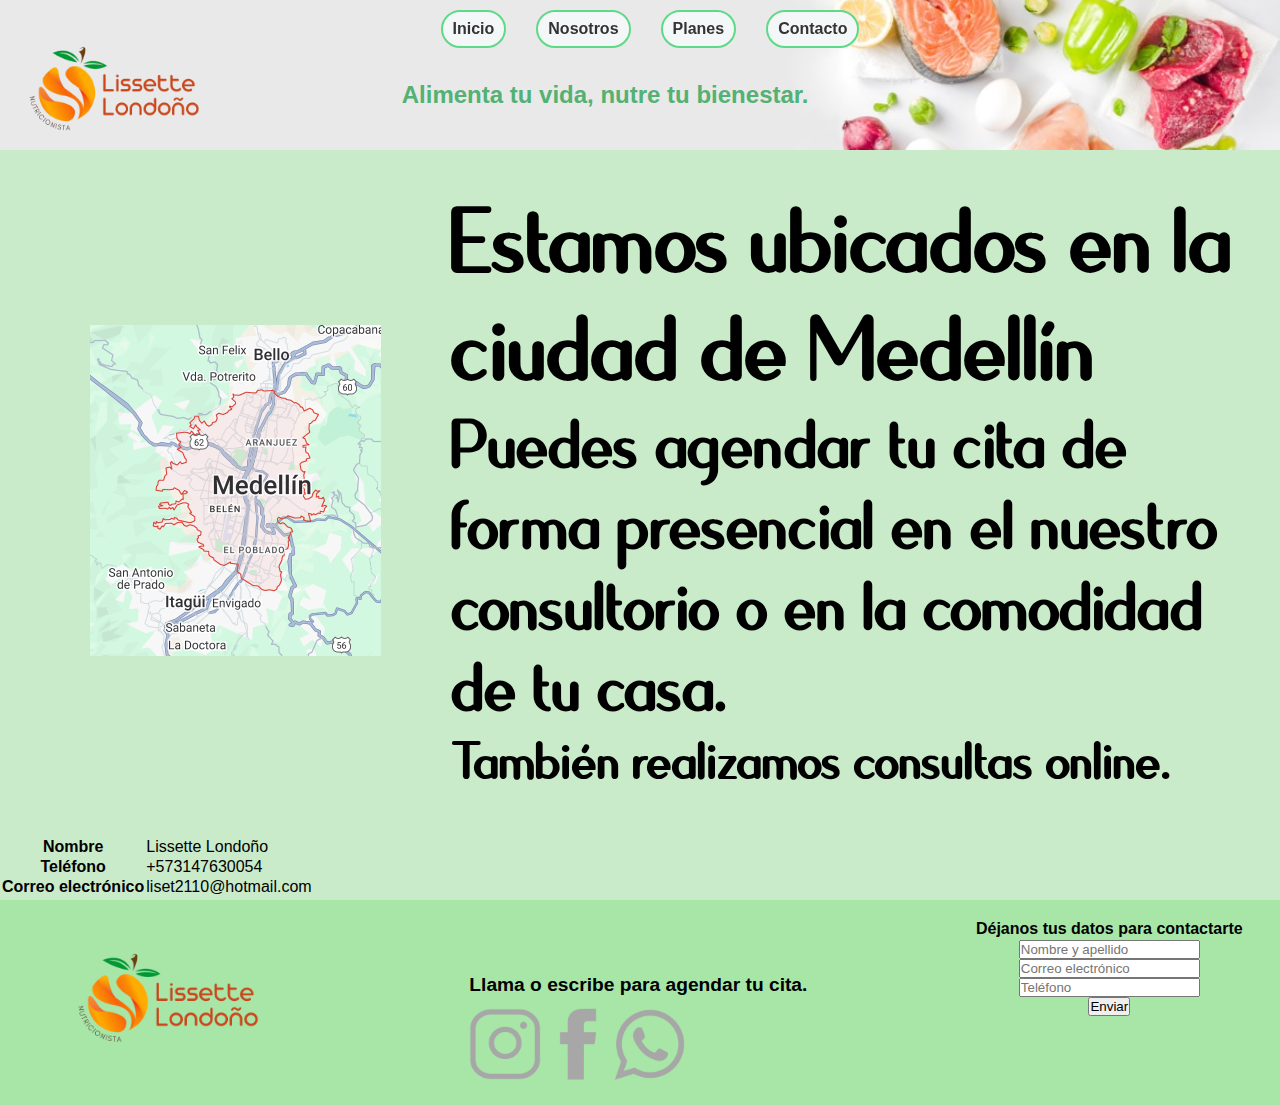
<file: contacto.html>
<!DOCTYPE html>
<html lang="es_LA">
<head>
    <meta charset="UTF-8">
    <meta name="viewport" content="width=device-width, initial-scale=1.0">
    <title>Nutricionista Lissette Londoño</title>
    <link rel="shortcut icon" href="Images/Kiwi.ico" type="image/x-icon">
    <link rel="stylesheet" href="contacto.css">
    <link href="https://cdn.jsdelivr.net/npm/bootstrap@5.0.2/dist/css/bootstrap.min.css" rel="stylesheet" integrity="sha384-EVSTQN3/azprG1Anm3QDgpJLIm9Nao0Yz1ztcQTwFspd3yD65VohhpuuCOmLASjC" crossorigin="anonymous"> 
</head>
<body>
    <nav class="menu">
        <a href="index.html" >Inicio</a>
        <a href="Nosotros.html">Nosotros</a>
        <a href="planes.html" >Planes</a>
        <a href="contacto.html">Contacto</a>
    </nav>
        <header>
        <div class="logo">
            <img src="Images/Lissete-removebg-preview.png" alt="logo">
        </div>
        <div class="slogan">
            <h1>Alimenta tu vida, nutre tu bienestar.</h1>
        </div>
    </header>
    <main>
        <div class="texto-mapa">
            <a href="https://www.google.com/maps/place/Interm%C3%A9dica+Centro+de+Especialistas/@6.2063215,-75.5705527,15z/data=!4m2!3m1!1s0x0:0x368d661054cea444?sa=X&ved=1t:2428&ictx=111" target="_blank">
                <img class="mapa" src="Images/Mapa medellin.png" alt="Mapa medellin">
            </a>
            <div class="texto">
                <h1>Estamos ubicados en la ciudad de Medellín</h1>
                <h2>Puedes agendar tu cita de forma presencial en el nuestro consultorio o en la comodidad de tu casa.</h2>
                <h3>También realizamos consultas online.</h3>
            </div>
        </div>
    </main>
        <table class="table">
            <thead>
              <tr>
                <th scope="col"></th>
                <th scope="col"></th>
                <th scope="col"></th>
              </tr>
            </thead>
            <tbody>
                <tr>
                    <th scope="row">Nombre</th>
                    <td>Lissette Londoño</td>
                </tr>
                <tr>
                    <th scope="row">Teléfono</th>
                    <td>+573147630054</td>
                </tr>
                <tr>
                    <th scope="row">Correo electrónico</th>
                    <td colspan="2">liset2110@hotmail.com</td>
                <tr>
            </tbody>
          </table>

    
    <div class="footerr">
        <footer class="logoo">    
            <img class="logofooter" src="Images/Lissete-removebg-preview.png" alt="logo">
        </footer>
        <footer class="redes">
            <h3 class="llama">Llama o escribe para agendar tu cita.</h3>
            <div class="redess">
                <a href="https://www.instagram.com/lissetlondono/" target="_blank"><img src="Images/instagram" alt="Instagram"></a>
                <a href="https://www.facebook.com/lisset.londonozapata?locale=es_LA" target="_blank"><img src="Images/facebook" alt="facebook"></a>
                <a href="https://wa.me/+573147630054?text=¡Hola!%20Estoy%20interesado%20en%20hablar%20contigo." target="_blank"><img src="Images/whatsapp" alt="whatsapp"></a>
            </div>
        </footer>
        <footer>
            <form>
                <legend class="tituloform"> <p class="datos"><strong>Déjanos tus datos para contactarte</strong></p></legend>
                <div class="mb-3">
                    <label for="Nombre completo" class="form-label"></label>
                    <input type="nombre" class="form-control" id="Nombre completo" aria-describedby="Nombre completo" placeholder="Nombre y apellido">
                    <label for="Email" class="form-label"></label>
                    <input type="Email" class="form-control" id="Email" aria-describedby="Email" placeholder="Correo electrónico">
                    <label for="Teléfono" class="form-label"></label>
                    <input type="Teléfono" class="form-control" id="Teléfono" placeholder="Teléfono">
                </div>
                <button type="submit" class="btn btn-primary">Enviar</button>
            </form>
        </footer>
        </div>
        <script src="https://cdn.jsdelivr.net/npm/@popperjs/core@2.9.2/dist/umd/popper.min.js" integrity="sha384-IQsoLXl5PILFhosVNubq5LC7Qb9DXgDA9i+tQ8Zj3iwWAwPtgFTxbJ8NT4GN1R8p" crossorigin="anonymous"></script>
        <script src="https://cdn.jsdelivr.net/npm/bootstrap@5.0.2/dist/js/bootstrap.min.js" integrity="sha384-cVKIPhGWiC2Al4u+LWgxfKTRIcfu0JTxR+EQDz/bgldoEyl4H0zUF0QKbrJ0EcQF" crossorigin="anonymous"></script>

    
</body>
</html>
</file>
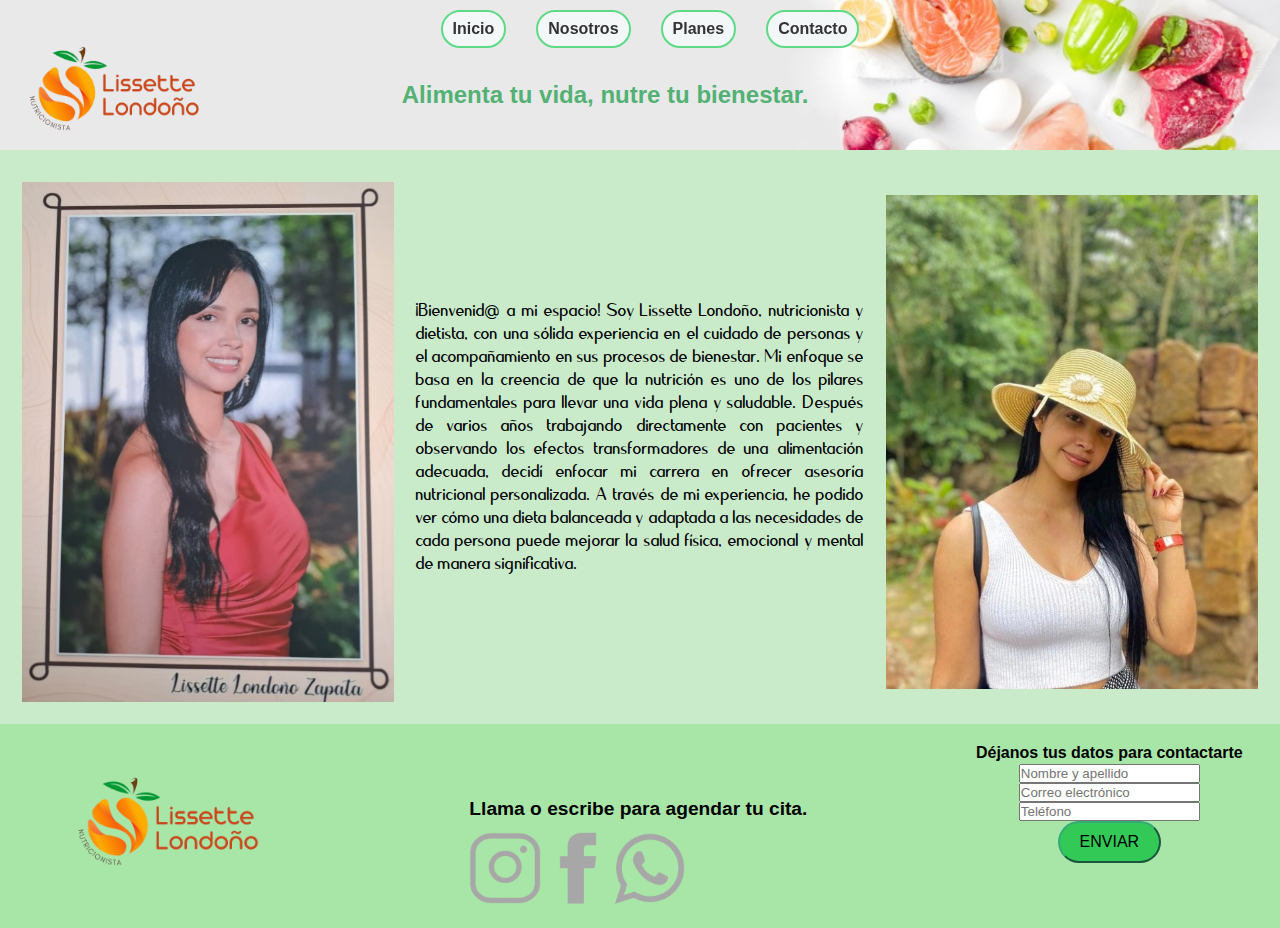
<file: Nosotros.html>
<!DOCTYPE html>
<html lang="es_LA">
<head>
    <meta charset="UTF-8">
    <meta name="viewport" content="width=device-width, initial-scale=1.0">
    <title>Nutricionista Lissette Londoño</title>
    <link rel="shortcut icon" href="Images/Kiwi.ico" type="image/x-icon">
    <link rel="stylesheet" href="nosotros.css">
    <link href="https://cdn.jsdelivr.net/npm/bootstrap@5.0.2/dist/css/bootstrap.min.css" rel="stylesheet" integrity="sha384-EVSTQN3/azprG1Anm3QDgpJLIm9Nao0Yz1ztcQTwFspd3yD65VohhpuuCOmLASjC" crossorigin="anonymous"> 
</head>
<body>
    <nav class="menu">
        <a href="index.html" >Inicio</a>
        <a href="Nosotros.html">Nosotros</a>
        <a href="planes.html" >Planes</a>
        <a href="contacto.html">Contacto</a>
    </nav>
    <header>
        <div class="logo">
            <img src="Images/Lissete-removebg-preview.png" alt="logo">
        </div>
        <div class="slogan">
            <h1>Alimenta tu vida, nutre tu bienestar.</h1>
        </div>
    </header>
    <main>
        <img class="lisset" src="Images/Foto lis.jpg" alt="Foto">
        <p>¡Bienvenid@ a mi espacio! Soy Lissette Londoño, nutricionista y dietista, con una sólida experiencia en el cuidado de personas y el acompañamiento en sus procesos de bienestar. Mi enfoque se basa en la creencia de que la nutrición es uno de los pilares fundamentales para llevar una vida plena y saludable.
        Después de varios años trabajando directamente con pacientes y observando los efectos transformadores de una alimentación adecuada, decidí enfocar mi carrera en ofrecer asesoría nutricional personalizada. A través de mi experiencia, he podido ver cómo una dieta balanceada y adaptada a las necesidades de cada persona puede mejorar la salud física, emocional y mental de manera significativa.</p>
        <img class="liss" src="Images/Liss.jpg" alt="Foto">
    </main>
    <div class="footerr">
        <footer class="logoo">    
            <img class="logofooter" src="Images/Lissete-removebg-preview.png" alt="logo">
        </footer>
        <footer class="redes">
            <h3 class="llama">Llama o escribe para agendar tu cita.</h3>
            <div class="redess">
                <a href="https://www.instagram.com/lissetlondono/" target="_blank"><img src="Images/instagram" alt="Instagram"></a>
                <a href="https://www.facebook.com/lisset.londonozapata?locale=es_LA" target="_blank"><img src="Images/facebook" alt="facebook"></a>
                <a href="https://wa.me/+573147630054?text=¡Hola!%20Estoy%20interesado%20en%20hablar%20contigo." target="_blank"><img src="Images/whatsapp" alt="whatsapp"></a>
            </div>
        </footer>
        <footer>
            <form>
                <legend class="tituloform"> <p class="datos"><strong>Déjanos tus datos para contactarte</strong></p></legend>
                <div class="mb-3">
                    <label for="Nombre completo" class="form-label"></label>
                    <input type="nombre" class="form-control" id="Nombre completo" aria-describedby="Nombre completo" placeholder="Nombre y apellido">
                    <label for="Email" class="form-label"></label>
                    <input type="Email" class="form-control" id="Email" aria-describedby="Email" placeholder="Correo electrónico">
                    <label for="Teléfono" class="form-label"></label>
                    <input type="Teléfono" class="form-control" id="Teléfono" placeholder="Teléfono">
                </div>
                <button type="submit" class="btn btn-primary">Enviar</button>
            </form>
        </footer>
        </div>
        <script src="https://cdn.jsdelivr.net/npm/@popperjs/core@2.9.2/dist/umd/popper.min.js" integrity="sha384-IQsoLXl5PILFhosVNubq5LC7Qb9DXgDA9i+tQ8Zj3iwWAwPtgFTxbJ8NT4GN1R8p" crossorigin="anonymous"></script>
        <script src="https://cdn.jsdelivr.net/npm/bootstrap@5.0.2/dist/js/bootstrap.min.js" integrity="sha384-cVKIPhGWiC2Al4u+LWgxfKTRIcfu0JTxR+EQDz/bgldoEyl4H0zUF0QKbrJ0EcQF" crossorigin="anonymous"></script></body>
</html>
</file>
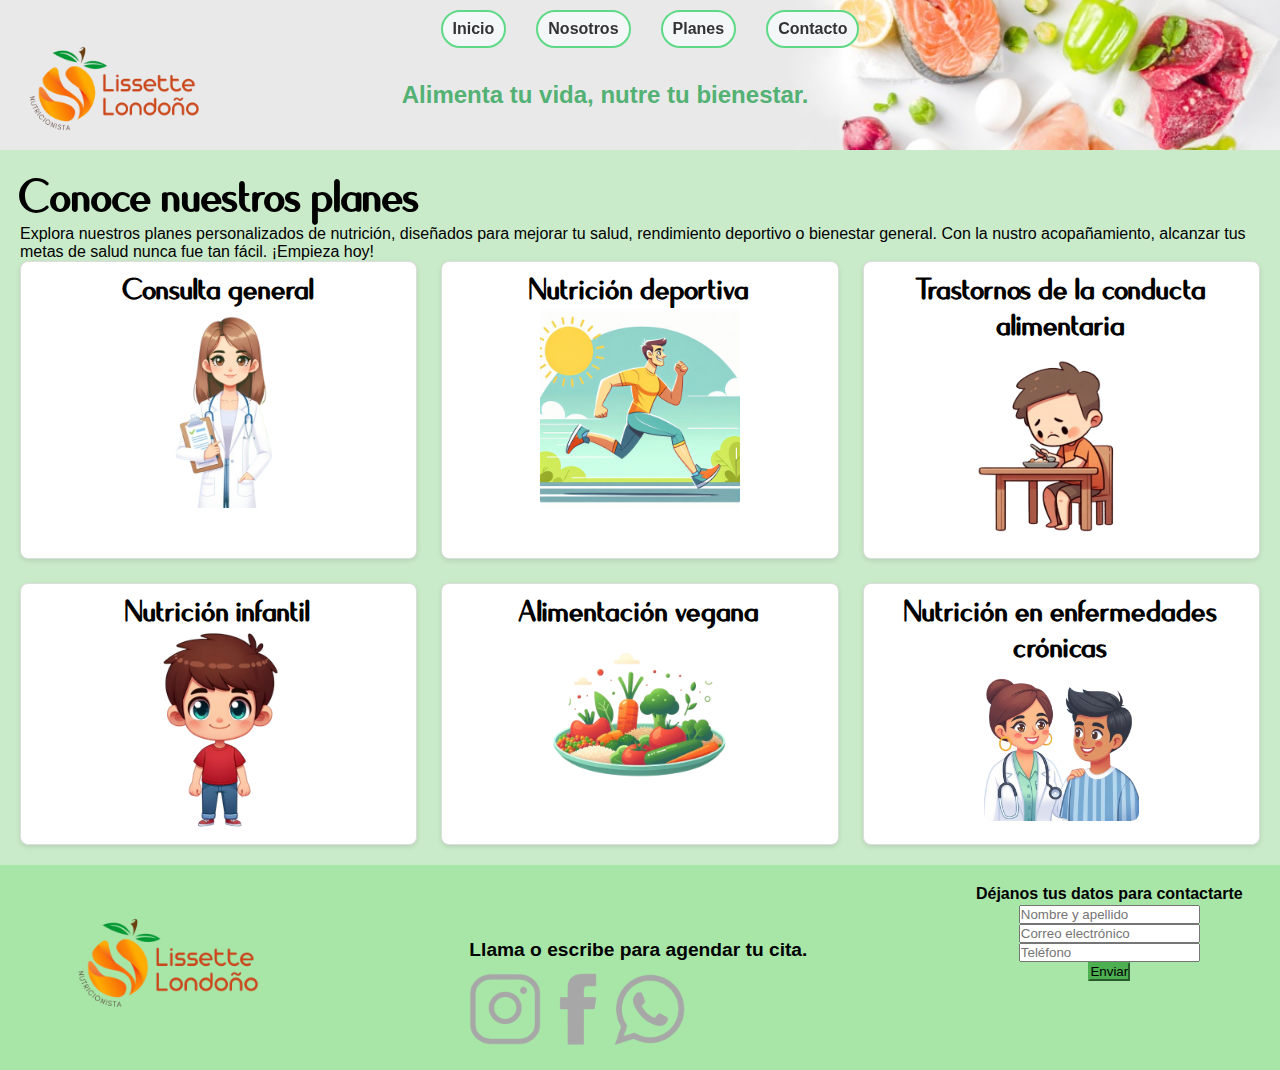
<file: planes.html>
<!DOCTYPE html>
<html lang="es_LA">
<head>
    <meta charset="UTF-8">
    <meta name="viewport" content="width=device-width, initial-scale=1.0">
    <title>Nutricionista Lissette Londoño</title>
    <link rel="shortcut icon" href="Images/Kiwi.ico" type="image/x-icon">
    <link rel="stylesheet" href="planes.css">
    <link href="https://cdn.jsdelivr.net/npm/bootstrap@5.0.2/dist/css/bootstrap.min.css" rel="stylesheet" integrity="sha384-EVSTQN3/azprG1Anm3QDgpJLIm9Nao0Yz1ztcQTwFspd3yD65VohhpuuCOmLASjC" crossorigin="anonymous"> 
</head>
<body>
<nav class="menu">
        <a href="index.html" >Inicio</a>
        <a href="Nosotros.html">Nosotros</a>
        <a href="planes.html" >Planes</a>
        <a href="contacto.html">Contacto</a>
</nav>
    <header>
        <div class="logo">
            <img src="Images/Lissete-removebg-preview.png" alt="logo">
        </div>
        <div class="slogan">
            <h1>Alimenta tu vida, nutre tu bienestar.</h1>
        </div>
    </header>
    <main>
        <div class="planes">
            <h2><strong>Conoce nuestros planes </strong></h2>
            <p>Explora nuestros planes personalizados de nutrición, diseñados para mejorar tu salud, rendimiento deportivo o 
            bienestar general. Con la nustro acopañamiento, alcanzar tus metas de salud nunca fue tan fácil. 
            ¡Empieza hoy!</p>
        </div>
        <div class="contenedor1">
            
            <div class="uno">
                <h4>Consulta general</h4>
                <img src="Images/nutricionista.png" alt="">
                <p>Resuelve tus dudas sobre alimentación y recibe orientación personalizada para mejorar tus hábitos nutricionales y alcanzar un estilo de vida saludable.</p>
            </div>
            <div class="dos">
                <h4>Nutrición deportiva</h4>
                <img src="Images/deportista.png" alt="">
                <p>Optimiza tu rendimiento físico con planes nutricionales adaptados a tus objetivos deportivos y necesidades energéticas.</p>
            </div>
            <div class="tres">
                <h4>Trastornos de la conducta alimentaria</h4>
                <img src="Images/trastorno.png" alt="">
                <p>Obtén apoyo profesional para tratar trastornos alimenticios, con un enfoque integral que promueve la salud mental y nutricional.</p>
            </div>
            <div class="cuatro">
                <h4>Nutrición infantil</h4>
                <img src="Images/niño-removebg-preview.png" alt="">
                <p>Asegura una alimentación balanceada para los más pequeños, promoviendo su crecimiento, desarrollo y hábitos saludables desde temprana edad.</p>
            </div>
            <div class="cinco">
                <h4>Alimentación vegana</h4>
                <img src="Images/vegana-removebg-preview.png" alt="">
                <p>Descubre cómo llevar una alimentación vegana equilibrada y deliciosa, adaptada a tus necesidades nutricionales y estilo de vida.</p>
            </div>
            <div class="seis">
                <h4>Nutrición en enfermedades crónicas</h4>
                <img src="Images/doctora-removebg-preview.png" alt="">
                <p>Recibe orientación especializada para manejar y mejorar tu salud a través de una alimentación adecuada para enfermedades crónicas, promoviendo tu bienestar integral.</p>
            </div>
        </div>
    </div>
</main>
<div class="footerr">
    <footer class="logoo">    
        <img class="logofooter" src="Images/Lissete-removebg-preview.png" alt="logo">
    </footer>
    <footer class="redes">
        <h3 class="llama">Llama o escribe para agendar tu cita.</h3>
        <div class="redess">
            <a href="https://www.instagram.com/lissetlondono/" target="_blank"><img src="Images/instagram" alt="Instagram"></a>
            <a href="https://www.facebook.com/lisset.londonozapata?locale=es_LA" target="_blank"><img src="Images/facebook" alt="facebook"></a>
            <a href="https://wa.me/+573147630054?text=¡Hola!%20Estoy%20interesado%20en%20hablar%20contigo." target="_blank"><img src="Images/whatsapp" alt="whatsapp"></a>
        </div>
    </footer>
    <footer>
        <form>
            <legend class="tituloform"> <p class="datos"><strong>Déjanos tus datos para contactarte</strong></p></legend>
            <div class="mb-3">
                <label for="Nombre completo" class="form-label"></label>
                <input type="nombre" class="form-control" id="Nombre completo" aria-describedby="Nombre completo" placeholder="Nombre y apellido">
                <label for="Email" class="form-label"></label>
                <input type="Email" class="form-control" id="Email" aria-describedby="Email" placeholder="Correo electrónico">
                <label for="Teléfono" class="form-label"></label>
                <input type="Teléfono" class="form-control" id="Teléfono" placeholder="Teléfono">
            </div>
            <button type="submit" class="btn btn-primary">Enviar</button>
        </form>
    </footer>
    </div>
    <script src="https://cdn.jsdelivr.net/npm/@popperjs/core@2.9.2/dist/umd/popper.min.js" integrity="sha384-IQsoLXl5PILFhosVNubq5LC7Qb9DXgDA9i+tQ8Zj3iwWAwPtgFTxbJ8NT4GN1R8p" crossorigin="anonymous"></script>
    <script src="https://cdn.jsdelivr.net/npm/bootstrap@5.0.2/dist/js/bootstrap.min.js" integrity="sha384-cVKIPhGWiC2Al4u+LWgxfKTRIcfu0JTxR+EQDz/bgldoEyl4H0zUF0QKbrJ0EcQF" crossorigin="anonymous"></script>
</body>
</html>
</file>
<file: contacto.css>
* {
    padding: 0;
    margin: 0;
}
html{
    box-sizing: border-box;
    font-family:Arial, Helvetica, sans-serif;
    width: 100%;
    height: 100%;
    background-color: rgb(168, 230, 168)
}

@font-face {
    font-family: 'quesha';
    src: url(fonts/Quesha.ttf) format('woff2')
}
.menu{
    position: fixed;
    width: 100%;
    display: flex;
    justify-content: center; 
    align-items: center;
    padding: 10px;
    flex-wrap: wrap;
    z-index: 50;
}
.menu a {
    text-decoration: none;
    color: #333;
    background-color: #f4f7f8;
    padding: 8px 10px;
    margin: 0 15px;
    border: 2px solid #5eda87;
    border-radius: 25px;
    transition: all 0.3s ease;
    font-weight: bold;
}
.menu a:hover {
    background-color: #333;
    color: #5eda87;
    border-color: #0c0c0c;
    transition: background-color 0.3s ease, color 0.3s ease, border-color 0.3s ease;;
}
body{
    width: 100%;
    margin: auto;
    max-width: 100%;
    background-color: rgb(202, 235, 202);
    background-repeat: no-repeat;
    background-size: cover;
    background-attachment:fixed
}
header {
    position: relative;
    width: 100%;
    height: 150px;
    background-image: url(Images/Header.jpg);
    background-size: cover;
    background-position: center;
    display: flex;
    justify-content: flex-start;
    align-items: center;
    padding: 20px;
    box-sizing: border-box;
    color: white; 
}
.logo{
    margin-right: 10px;
}
.logo img {
    width: 55%;
    margin-top: 50px;
    margin-bottom: 10px;
}   
.slogan{
    display: flex;
    justify-content: flex-start;
    padding-left: 20px;
    box-sizing: border-box;
    width: 100%;
}
.slogan h1 {
    font-size: x-large;
    margin: 0;
    white-space: normal;
    text-align: center;
    padding-top: 40px;
    color: rgb(83, 177, 116);
}
main{
    padding: 20px;
}


.texto-mapa {
    display: grid; 
    grid-template-columns: 1fr 2fr;
    align-items: center;
    gap: 20px;
    padding: 20px; 
}
.texto-mapa img{
    padding-left: 50px;
}
.mapa {
    max-width: 100%;
    justify-self: start;
    align-items: center;
}

.texto {
    text-align: left; 
    font-family: 'quesha';
    font-size: 60px;
}

.footerr{
    display: grid;
    grid-template-columns: 1fr 1fr 1fr;
    gap: 10%;
    background-color: rgb(168, 230, 168);
    height: 20vh;
}
.logofooter{
    width: 60%;
}
.logoo{
    display: flex;
    grid-column: 1/2;
    text-align: center;
    align-items: center;
    justify-content: center;
}
.llama{
    color: black;
    line-height: 1;
    word-wrap: break-word; 
    margin-left: auto; 
    margin-right: auto;
    text-align: center;
    font-size: 1.2em; 
    white-space: nowrap; 
    margin-bottom: 10%; 
    width: 100%; 
}
.redes{
    grid-column: 2/3;
    text-align: center;
    align-items: center;
    margin-top: 2%;
    width: 40%;
    padding-top: 20%;
}
.redess{
    display: flex;
    justify-content: space-around;
    zoom: 1.8;
}
footer{
    width: 100%;
    background-color: rgb(168, 230, 168);
    color: #f4f7f8;
    text-align: center;
    align-items: center;
}
footer img{
    width: 2.5rem;
}
form{
    padding: 20px;
}
.datos{
    color: black;
    margin-bottom: 2px;
}

@media (max-width: 768px) {
    .logo img {
        width: 80%;
    }
}
</file>
<file: nosotros.css>
* {
    padding: 0;
    margin: 0;
}
html{
    box-sizing: border-box;
    font-family:Arial, Helvetica, sans-serif;
    width: 100%;
    height: 100%;
    background-color: rgb(168, 230, 168)
}

@font-face {
    font-family: 'quesha';
    src: url(fonts/Quesha.ttf) format('woff2')
}
.menu{
    position: fixed;
    width: 100%;
    display: flex;
    justify-content: center; 
    align-items: center;
    padding: 10px;
    flex-wrap: wrap;
    z-index: 50;
}
.menu a {
    text-decoration: none;
    color: #333;
    background-color: #f4f7f8;
    padding: 8px 10px;
    margin: 0 15px;
    border: 2px solid #5eda87;
    border-radius: 25px;
    transition: all 0.3s ease;
    font-weight: bold;
}
.menu a:hover {
    background-color: #333;
    color: #5eda87;
    border-color: #0c0c0c;
    transition: background-color 0.3s ease, color 0.3s ease, border-color 0.3s ease;;
}
body{
    width: 100%;
    margin: auto;
    max-width: 100%;
    background-color: rgb(202, 235, 202);
    background-repeat: no-repeat;
    background-size: cover;
    background-attachment:fixed
}
header {
    position: relative;
    width: 100%;
    height: 150px;
    background-image: url(Images/Header.jpg);
    background-size: cover;
    background-position: center;
    display: flex;
    justify-content: flex-start;
    align-items: center;
    padding: 20px;
    box-sizing: border-box;
    color: white;
}
.logo{
    margin-right: 10px;
}
.logo img {
    width: 55%; 
    margin-top: 50px;
    margin-bottom: 10px;
}   
.slogan{
    display: flex;
    justify-content: flex-start;
    padding-left: 20px;
    box-sizing: border-box;
    width: 100%;
}
.slogan h1 {
    font-size: x-large;
    margin: 0;
    white-space: normal; 
    text-align: center;
    padding-top: 40px;
    color: rgb(83, 177, 116);
}
main {
    font-family: 'quesha';
    font-size: 25px;
    display: flex;
    justify-content: space-between;
    align-items: center;
    text-align: justify;
    padding: 20px;
    gap: 20px;
}
.lisset{
    display: flex;
    width: 30%;
    height: 100%;
    margin: 2px;
    border: none;
    padding-top: 10px;
}
.liss{
    display: flex;
    width: 30%;
    height: 100%;
    margin: 2px;
    border: none;
    padding-top: 10px;
}
.footerr{
    display: grid;
    grid-template-columns: 1fr 1fr 1fr;
    gap: 10%;
    background-color: rgb(168, 230, 168);
    height: 20vh;
}
.logofooter{
    width: 60%;
}
.logoo{
    display: flex;
    grid-column: 1/2;
    text-align: center;
    align-items: center;
    justify-content: center;
}
.llama{
    color: black;
    line-height: 1; 
    word-wrap: break-word; 
    margin-left: auto; 
    margin-right: auto;
    text-align: center; 
    font-size: 1.2em; 
    white-space: nowrap;
    margin-bottom: 10%; 
    width: 100%; 
}
.redes{
    grid-column: 2/3;
    text-align: center;
    align-items: center;
    margin-top: 2%;
    width: 40%;
    padding-top: 20%;
}
.redess{
    display: flex;
    justify-content: space-around;
    zoom: 1.8;
}
footer{
    width: 100%;
    background-color: rgb(168, 230, 168);
    color: #f4f7f8;
    text-align: center;
    align-items: center;
}
footer img{
    width: 2.5rem;
}
form{
    padding: 20px;
}
.datos{
    color: black;
    margin-bottom: 2px;
}
.btn-primary {
    background-color: #32c957 !important; 
    border-color: #34aa79 !important;
    padding: 10px 20px;
    font-size: 1rem; 
    border-radius: 25px;
    text-transform: uppercase;
    transition: background-color 0.3s ease;
    text-decoration: none;
}
.btn-primary:hover {
    background-color: #00b38c;
    border-color: #49ad5a;
}
@media (max-width: 768px) {
    .logo img {
        width: 80%; 
    }
}
</file>
<file: planes.css>
* {
    padding: 0;
    margin: 0;
}
html{
    box-sizing: border-box;
    font-family:Arial, Helvetica, sans-serif;
    width: 100%;
    height: 100%;
    background-color: rgb(168, 230, 168)
}

@font-face {
    font-family: 'quesha';
    src: url(fonts/Quesha.ttf) format('woff2')
}
.menu{
    position: fixed;
    width: 100%;
    display: flex;
    justify-content: center; 
    align-items: center;
    padding: 10px;
    flex-wrap: wrap;
    z-index: 50;
}
.menu a {
    text-decoration: none;
    color: #333;
    background-color: #f4f7f8;
    padding: 8px 10px;
    margin: 0 15px;
    border: 2px solid #5eda87;
    border-radius: 25px;
    transition: all 0.3s ease;
    font-weight: bold;
}
.menu a:hover {
    background-color: #333;
    color: #5eda87;
    border-color: #0c0c0c;
    transition: background-color 0.3s ease, color 0.3s ease, border-color 0.3s ease;;
}
body{
    width: 100%;
    margin: auto;
    max-width: 100%;
    background-color: rgb(202, 235, 202);
    background-repeat: no-repeat;
    background-size: cover;
    background-attachment:fixed
}
header {
    position: relative;
    width: 100%;
    height: 150px;
    background-image: url(Images/Header.jpg);
    background-size: cover;
    background-position: center;
    display: flex;
    justify-content: flex-start;
    align-items: center;
    padding: 20px;
    box-sizing: border-box;
    color: white;
}
.logo{
    margin-right: 10px;
}
.logo img {
    width: 55%; 
    margin-top: 50px;
    margin-bottom: 10px;
}   
.slogan{
    display: flex;
    justify-content: flex-start;
    padding-left: 20px;
    box-sizing: border-box;
    width: 100%;
}
.slogan h1 {
    font-size: x-large;
    margin: 0;
    white-space: normal;
    text-align: center;
    padding-top: 40px;
    color: rgb(83, 177, 116);
}
main{
    padding: 20px;
}

.planes h2{
    font-family: 'quesha';
    font-size: 60px;
}
.contenedor1 h4{
    font-family: 'quesha';
    font-size: 40px;
    text-align: center;
    font-weight: bold;
}

.contenedor1 {
    display: grid;
    grid-template-columns: 1fr 1fr 1fr;
    gap: 1.5rem;
    text-align: center;
}

/* Estilo para las tarjetas */
.contenedor1 .uno, .contenedor1 .dos, .contenedor1 .tres, .contenedor1 .cuatro, .contenedor1 .cinco, .contenedor1 .seis {
    position: relative; /* Necesario para la posición del cuadro emergente */
    padding: 10px;
    border: 1px solid #ddd;
    border-radius: 8px;
    box-shadow: 0 2px 5px rgba(0,0,0,0.1);
    background-color: #fff;
}

/* Estilo de la imagen */
.contenedor1 img {
    width: 100%;
    border-radius: 8px;
    transition: transform 0.3s ease;
}

/* Estilo al pasar el cursor sobre la imagen */
.contenedor1 .uno:hover img, 
.contenedor1 .dos:hover img, 
.contenedor1 .tres:hover img, 
.contenedor1 .cuatro:hover img, 
.contenedor1 .cinco:hover img, 
.contenedor1 .seis:hover img {
    transform: scale(1.1); /* Efecto de agrandamiento */
}

/* Estilo del cuadro emergente */
.contenedor1 p {
    visibility: hidden; /* Ocultar el texto inicialmente */
    opacity: 0;
    position: absolute;
    bottom: 0;
    left: 50%;
    transform: translateX(-50%);
    background-color: rgba(0, 0, 0, 0.7);
    color: white;
    padding: 8px 12px;
    border-radius: 5px;
    font-size: 14px;
    transition: opacity 0.3s ease;
    z-index: 10; /* Para asegurar que aparezca encima de otros elementos */
}

/* Mostrar el cuadro emergente al pasar el cursor sobre la imagen o título */
.contenedor1 .uno:hover p,
.contenedor1 .dos:hover p,
.contenedor1 .tres:hover p,
.contenedor1 .cuatro:hover p,
.contenedor1 .cinco:hover p,
.contenedor1 .seis:hover p {
    visibility: visible;
    opacity: 1;
}
.contenedor1 img{
    width: 200px;
}

.seis img{
    width: 155px;   
}
.footerr{
    display: grid;
    grid-template-columns: 1fr 1fr 1fr;
    gap: 10%;
    background-color: rgb(168, 230, 168);
    height: 20vh;
}
.logofooter{
    width: 60%;
}
.logoo{
    display: flex;
    grid-column: 1/2;
    text-align: center;
    align-items: center;
    justify-content: center;
}
.llama{
    color: black;
    line-height: 1;
    word-wrap: break-word; 
    margin-left: auto; 
    margin-right: auto;
    text-align: center; 
    font-size: 1.2em; 
    white-space: nowrap; 
    margin-bottom: 10%; 
    width: 100%; 
}
.redes{
    grid-column: 2/3;
    text-align: center;
    align-items: center;
    margin-top: 2%;
    width: 40%;
    padding-top: 20%;
}
.redess{
    display: flex;
    justify-content: space-around;
    zoom: 1.8;
}
footer{
    width: 100%;
    background-color: rgb(168, 230, 168);
    color: #f4f7f8;
    text-align: center;
    align-items: center;
}
footer img{
    width: 2.5rem;
}
form{
    padding: 20px;
}
button.btn-primary {
    background-color: #4CAF50; /* Color de fondo verde */
    border-color: #4CAF50; /* Color del borde */
}

button.btn-primary:hover {
    background-color: #45a049; /* Color de fondo cuando se pasa el cursor */
    border-color: #45a049; /* Color del borde cuando se pasa el cursor */
}
.datos{
    color: black;
    margin-bottom: 2px;
}
@media (max-width: 768px) {
    .logo img {
        width: 80%; 
    }
}
</file>
